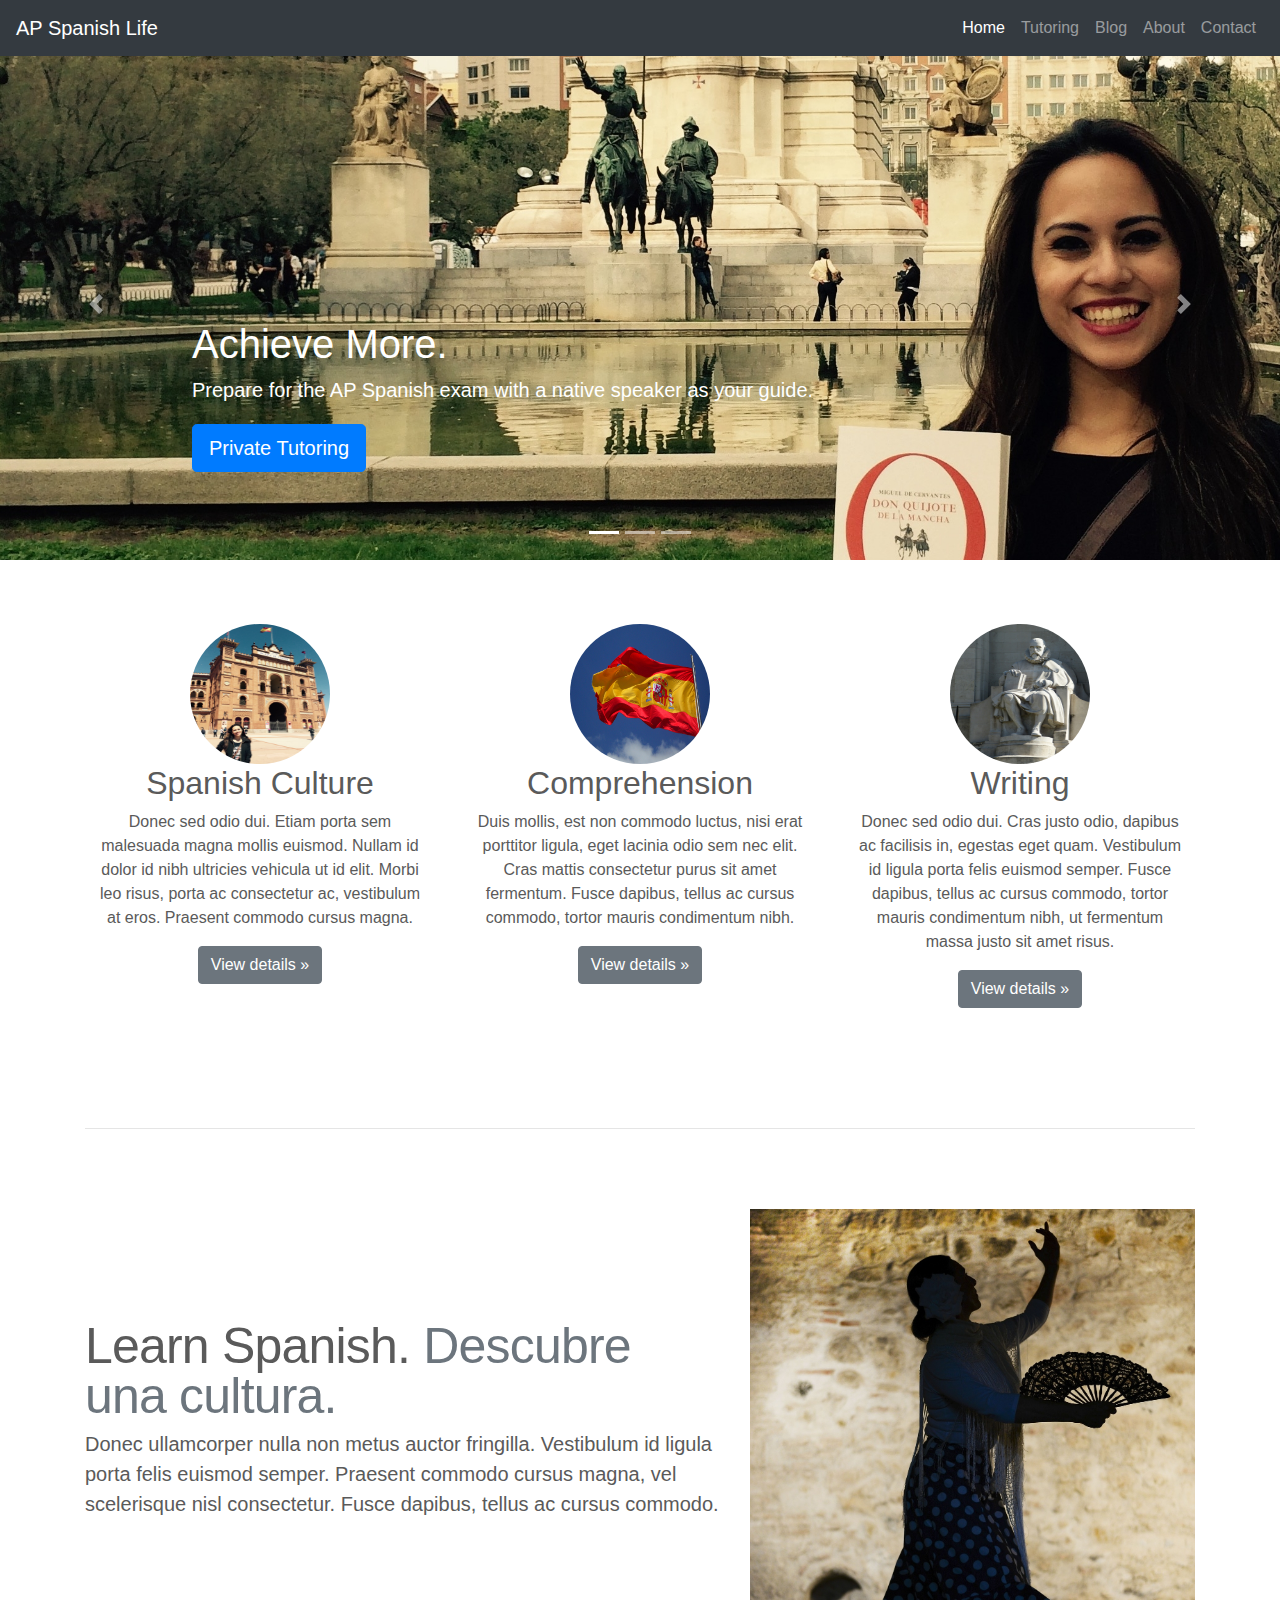
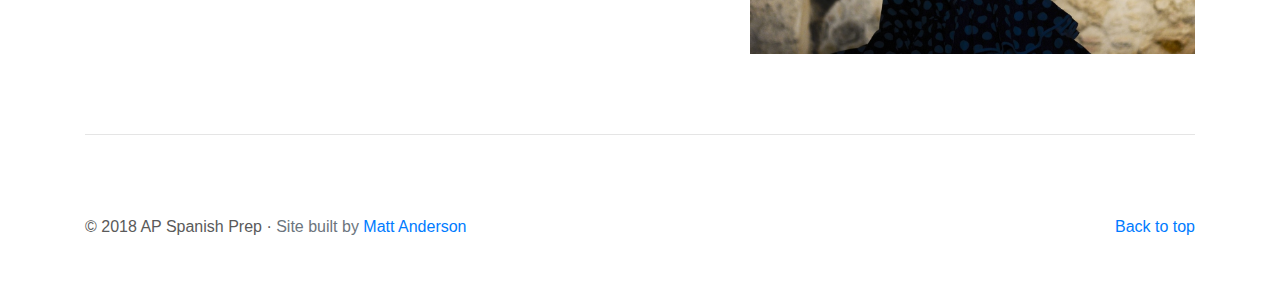
<file: index.html>
<!doctype html>
<html lang="en">
  <head>
    <meta charset="utf-8">
    <meta name="viewport" content="width=device-width, initial-scale=1, shrink-to-fit=no">
    <meta name="description" content="AP Spanish Prep Homepage">
    <meta name="author" content="Denisse Machado">
    <link rel="icon" href="favicon.ico">

    <title>AP Spanish Prep</title>

    <!-- Bootstrap core CSS -->
    <link href="css/bootstrap.min.css" rel="stylesheet">

    <!-- Custom styles for this template -->
    <link href="css/carousel.css" rel="stylesheet">
  </head>
  <body>

    <header>
      <div id="myNavbar">

      </div>


    </header>

    <main role="main">

      <div id="myCarousel" class="carousel slide" data-ride="carousel">
        <ol class="carousel-indicators">
          <li data-target="#myCarousel" data-slide-to="0" class="active"></li>
          <li data-target="#myCarousel" data-slide-to="1"></li>
          <li data-target="#myCarousel" data-slide-to="2"></li>
        </ol>
        <div class="carousel-inner">
          <div class="carousel-item active">
            <img class="first-slide" src="img/Quixote.jpg" alt="Don Quixote Statue">
            <div class="container">
              <div class="carousel-caption text-left">
                <h1>Achieve More.</h1>
                <p>Prepare for the AP Spanish exam with a native speaker as your guide.</p>
                <p><a class="btn btn-lg btn-primary" href="tutoring.html" role="button">Private Tutoring</a></p>
              </div>
            </div>
          </div>
          <div class="carousel-item">
            <img class="second-slide" src="img/Madrid.jpg" alt="Madrid">
            <div class="container">
              <div class="carousel-caption">
                <h1>Top 10 AP Spanish Strategies</h1>
                <p>Study smarter by utilizing the top 10 strategies for earning a 5 on the AP Spanish Exam.</p>
                <p><a class="btn btn-lg btn-primary" href="blog.html" role="button">Read more</a></p>
              </div>
            </div>
          </div>
          <div class="carousel-item">
            <img class="third-slide" src="img/Atleti.jpg" alt="Atletico de Madrid">
            <div class="container">
              <div class="carousel-caption text-right">
                <h1>Denisse Machado</h1>
                <p>As a native Spanish speaker with a B.A. in Spanish Literature, my goal is to increase your love for Spanish language and culture.</p>
                <p><a class="btn btn-lg btn-primary" href="about.html" role="button">About me</a></p>
              </div>
            </div>
          </div>
        </div>
        <a class="carousel-control-prev" href="#myCarousel" role="button" data-slide="prev">
          <span class="carousel-control-prev-icon" aria-hidden="true"></span>
          <span class="sr-only">Previous</span>
        </a>
        <a class="carousel-control-next" href="#myCarousel" role="button" data-slide="next">
          <span class="carousel-control-next-icon" aria-hidden="true"></span>
          <span class="sr-only">Next</span>
        </a>
      </div>


      <!-- Marketing messaging and featurettes
      ================================================== -->
      <!-- Wrap the rest of the page in another container to center all the content. -->

      <div class="container marketing">

        <!-- Three columns of text below the carousel -->
        <div class="row">
          <div class="col-lg-4">
            <img class="rounded-circle" src="img/Toros.jpg" alt="Generic placeholder image" width="140" height="140">
            <h2>Spanish Culture</h2>
            <p>Donec sed odio dui. Etiam porta sem malesuada magna mollis euismod. Nullam id dolor id nibh ultricies vehicula ut id elit. Morbi leo risus, porta ac consectetur ac, vestibulum at eros. Praesent commodo cursus magna.</p>
            <p><a class="btn btn-secondary" href="#" role="button">View details &raquo;</a></p>
          </div><!-- /.col-lg-4 -->
          <div class="col-lg-4">
            <img class="rounded-circle" src="img/spain-flag.jpg" alt="Generic placeholder image" width="140" height="140">
            <h2>Comprehension</h2>
            <p>Duis mollis, est non commodo luctus, nisi erat porttitor ligula, eget lacinia odio sem nec elit. Cras mattis consectetur purus sit amet fermentum. Fusce dapibus, tellus ac cursus commodo, tortor mauris condimentum nibh.</p>
            <p><a class="btn btn-secondary" href="#" role="button">View details &raquo;</a></p>
          </div><!-- /.col-lg-4 -->
          <div class="col-lg-4">
            <img class="rounded-circle" src="img/cervantes.jpg" alt="Generic placeholder image" width="140" height="140">
            <h2>Writing</h2>
            <p>Donec sed odio dui. Cras justo odio, dapibus ac facilisis in, egestas eget quam. Vestibulum id ligula porta felis euismod semper. Fusce dapibus, tellus ac cursus commodo, tortor mauris condimentum nibh, ut fermentum massa justo sit amet risus.</p>
            <p><a class="btn btn-secondary" href="#" role="button">View details &raquo;</a></p>
          </div><!-- /.col-lg-4 -->
        </div><!-- /.row -->


        <!-- START THE FEATURETTES -->

        <hr class="featurette-divider">

        <div class="row featurette">
          <div class="col-md-7">
            <h2 class="featurette-heading">Learn Spanish. <span class="text-muted">Descubre una cultura.</span></h2>
            <p class="lead">Donec ullamcorper nulla non metus auctor fringilla. Vestibulum id ligula porta felis euismod semper. Praesent commodo cursus magna, vel scelerisque nisl consectetur. Fusce dapibus, tellus ac cursus commodo.</p>
          </div>
          <div class="col-md-5">
            <img class="featurette-image img-fluid mx-auto" src="img/flamenco.jpg" alt="Generic placeholder image">
          </div>
        </div>

        <!--hr class="featurette-divider">

        <div class="row featurette">
          <div class="col-md-7 order-md-2">
            <h2 class="featurette-heading">Oh yeah, it's that good. <span class="text-muted">See for yourself.</span></h2>
            <p class="lead">Donec ullamcorper nulla non metus auctor fringilla. Vestibulum id ligula porta felis euismod semper. Praesent commodo cursus magna, vel scelerisque nisl consectetur. Fusce dapibus, tellus ac cursus commodo.</p>
          </div>
          <div class="col-md-5 order-md-1">
            <img class="featurette-image img-fluid mx-auto" data-src="holder.js/500x500/auto" alt="Generic placeholder image">
          </div>
        </div>

        <hr class="featurette-divider">

        <div class="row featurette">
          <div class="col-md-7">
            <h2 class="featurette-heading">And lastly, this one. <span class="text-muted">Checkmate.</span></h2>
            <p class="lead">Donec ullamcorper nulla non metus auctor fringilla. Vestibulum id ligula porta felis euismod semper. Praesent commodo cursus magna, vel scelerisque nisl consectetur. Fusce dapibus, tellus ac cursus commodo.</p>
          </div>
          <div class="col-md-5">
            <img class="featurette-image img-fluid mx-auto" data-src="holder.js/500x500/auto" alt="Generic placeholder image">
          </div>
        </<div class="">

        </div-->

        <hr class="featurette-divider">

        <!-- /END THE FEATURETTES -->

      </div><!-- /.container -->

      <!-- START Contact Modal -->
      <div id="contactModal">

      </div>
      <!-- END Contact Modal -->


      <!-- FOOTER -->
      <footer class="container">
        <p class="float-right"><a href="#">Back to top</a></p>
        <p>&copy; 2018 AP Spanish Prep &middot; <span class="text-muted">Site built by <a href="#">Matt Anderson</a></span><!--a href="#">Privacy</a> &middot; <a href="#">Terms</a--></p>
      </footer>
    </main>

    <!-- Bootstrap core JavaScript
    ================================================== -->
    <!-- Placed at the end of the document so the pages load faster -->
    <!--script src="https://code.jquery.com/jquery-3.2.1.slim.min.js" integrity="sha384-KJ3o2DKtIkvYIK3UENzmM7KCkRr/rE9/Qpg6aAZGJwFDMVNA/GpGFF93hXpG5KkN" crossorigin="anonymous"></script>
    <script>window.jQuery || document.write('<script src="js/jquery-slim.min.js"><\/script>')</script-->
    <script src="js/jquery-3.3.1.min.js"></script>
    <script src="js/popper.min.js"></script>
    <script src="js/bootstrap.min.js"></script>

    <script>
      // Load nav bar
      $(function() {
        $("#myNavbar").load("nav.html");
      });
      // Load contact modal
      $(function() {
        $("#contactModal").load("contactModal.html");
      });
    </script>
  </body>
</html>
</file>
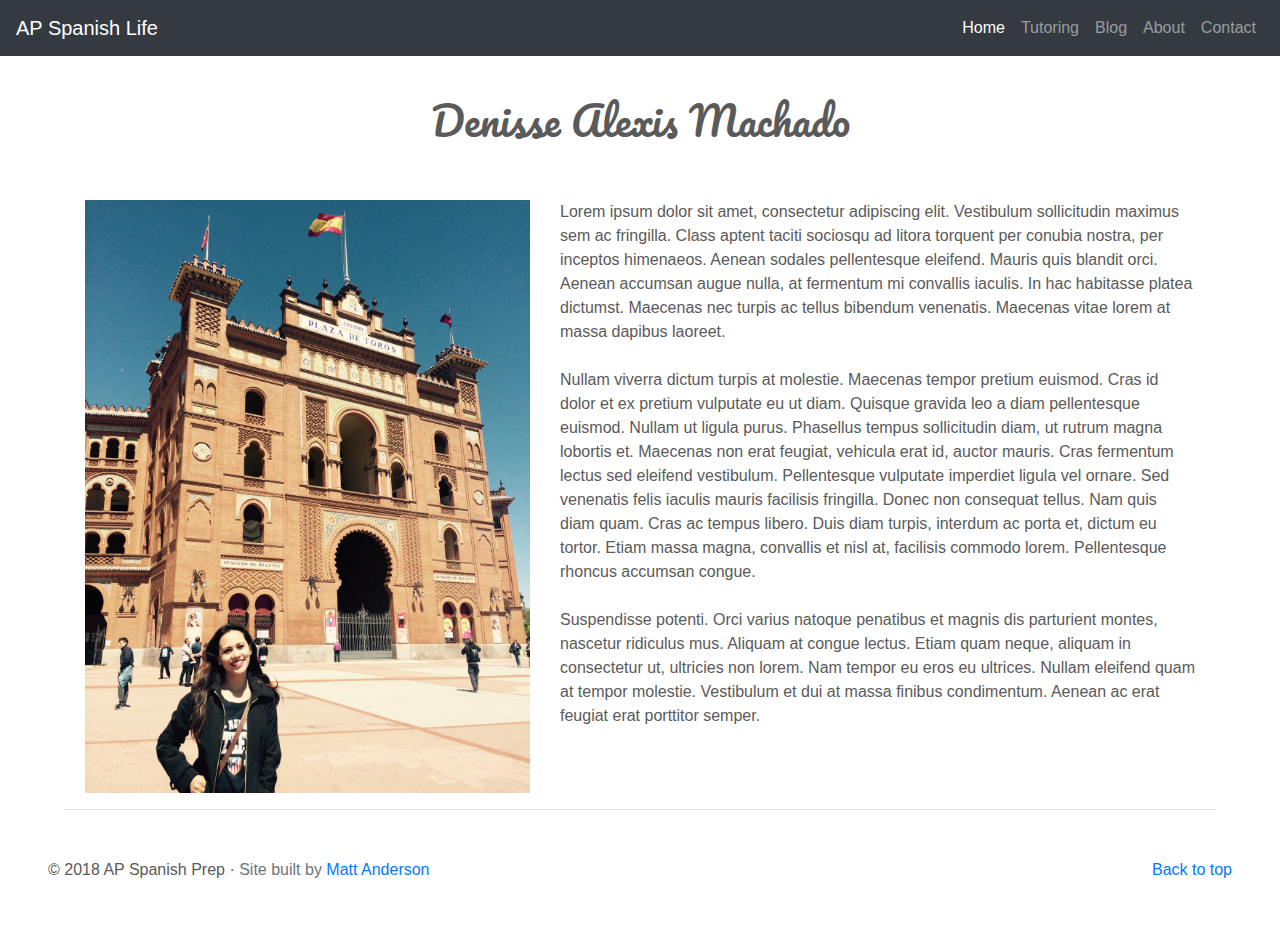
<file: about.html>
<!doctype html>
<html lang='en-US'>
  <head>
    <meta charset="utf-8">
    <meta name="description" content="About Denisse">
    <meta name="author" content="Denisse Machado">
    <meta name="viewport" content="width=device-width, initial-scale=1, shrink-to-fit=no"
    <link rel="icon" href="favicon.ico">


    <title>About Denisse</title>

    <!-- Custom Font -->
    <link href="https://fonts.googleapis.com/css?family=Pacifico" rel="stylesheet">

    <!-- Bootstrap core CSS -->
    <link href="css/bootstrap.min.css" rel="stylesheet">

    <!-- Custom styles for this template -->
    <link href="css/carousel.css" rel="stylesheet">

  </head>
  <body>
    <header>
      <div id="myNavbar">
        <!-- Navbar goes here -->
      </div>
    </header>
    <main role="main">
      <div class="container">
        <div class="row">
          <div class="col text-center mt-5 mb-5">
            <h1 style="font-family: 'Pacifico', cursive;">Denisse Alexis Machado</h1>
          </div>
        </div>

        <div class="row">
          <div class="col-md-5">
            <img src="img/Toros.jpg" class="img-fluid" alt="Toros">
          </div>
          <div class="col-md-7">
            <!-- START Biography Text -->
            <p>
              Lorem ipsum dolor sit amet, consectetur adipiscing elit. Vestibulum sollicitudin maximus sem ac fringilla. Class aptent taciti sociosqu ad litora torquent per conubia nostra, per inceptos himenaeos. Aenean sodales pellentesque eleifend. Mauris quis blandit orci. Aenean accumsan augue nulla, at fermentum mi convallis iaculis. In hac habitasse platea dictumst. Maecenas nec turpis ac tellus bibendum venenatis. Maecenas vitae lorem at massa dapibus laoreet.

<br><br>Nullam viverra dictum turpis at molestie. Maecenas tempor pretium euismod. Cras id dolor et ex pretium vulputate eu ut diam. Quisque gravida leo a diam pellentesque euismod. Nullam ut ligula purus. Phasellus tempus sollicitudin diam, ut rutrum magna lobortis et. Maecenas non erat feugiat, vehicula erat id, auctor mauris. Cras fermentum lectus sed eleifend vestibulum. Pellentesque vulputate imperdiet ligula vel ornare. Sed venenatis felis iaculis mauris facilisis fringilla. Donec non consequat tellus. Nam quis diam quam. Cras ac tempus libero. Duis diam turpis, interdum ac porta et, dictum eu tortor. Etiam massa magna, convallis et nisl at, facilisis commodo lorem. Pellentesque rhoncus accumsan congue.

<br><br>Suspendisse potenti. Orci varius natoque penatibus et magnis dis parturient montes, nascetur ridiculus mus. Aliquam at congue lectus. Etiam quam neque, aliquam in consectetur ut, ultricies non lorem. Nam tempor eu eros eu ultrices. Nullam eleifend quam at tempor molestie. Vestibulum et dui at massa finibus condimentum. Aenean ac erat feugiat erat porttitor semper.

            </p>
            <!-- END Biography Text -->
          </div>

        </div>



      </div>


      <hr width="90%">


    </main>

    <footer>

      <p class="float-right mr-5"><a href="#">Back to top</a></p>
      <p class="ml-5 mt-5">&copy; 2018 AP Spanish Prep &middot; <span class="text-muted">Site built by <a href="#">Matt Anderson</a></span><!--a href="#">Privacy</a> &middot; <a href="#">Terms</a--></p>


    </footer>


    <!-- START Contact Modal -->
    <div id="contactModal">

    </div>
    <!-- END Contact Modal -->

  <!-- Insert Scripts Here -->

  <script src="js/jquery-3.3.1.min.js"></script>
  <script src="js/popper.min.js"></script>
  <script src="js/bootstrap.min.js"></script>

  <script>
    // Import Navbar
    $(function() {
      $("#myNavbar").load("nav.html");
    });
    // Load contact modal
    $(function() {
      $("#contactModal").load("contactModal.html");
    });
  </script>

  <!-- End Scripts -->

  </body>



</html>
</file>
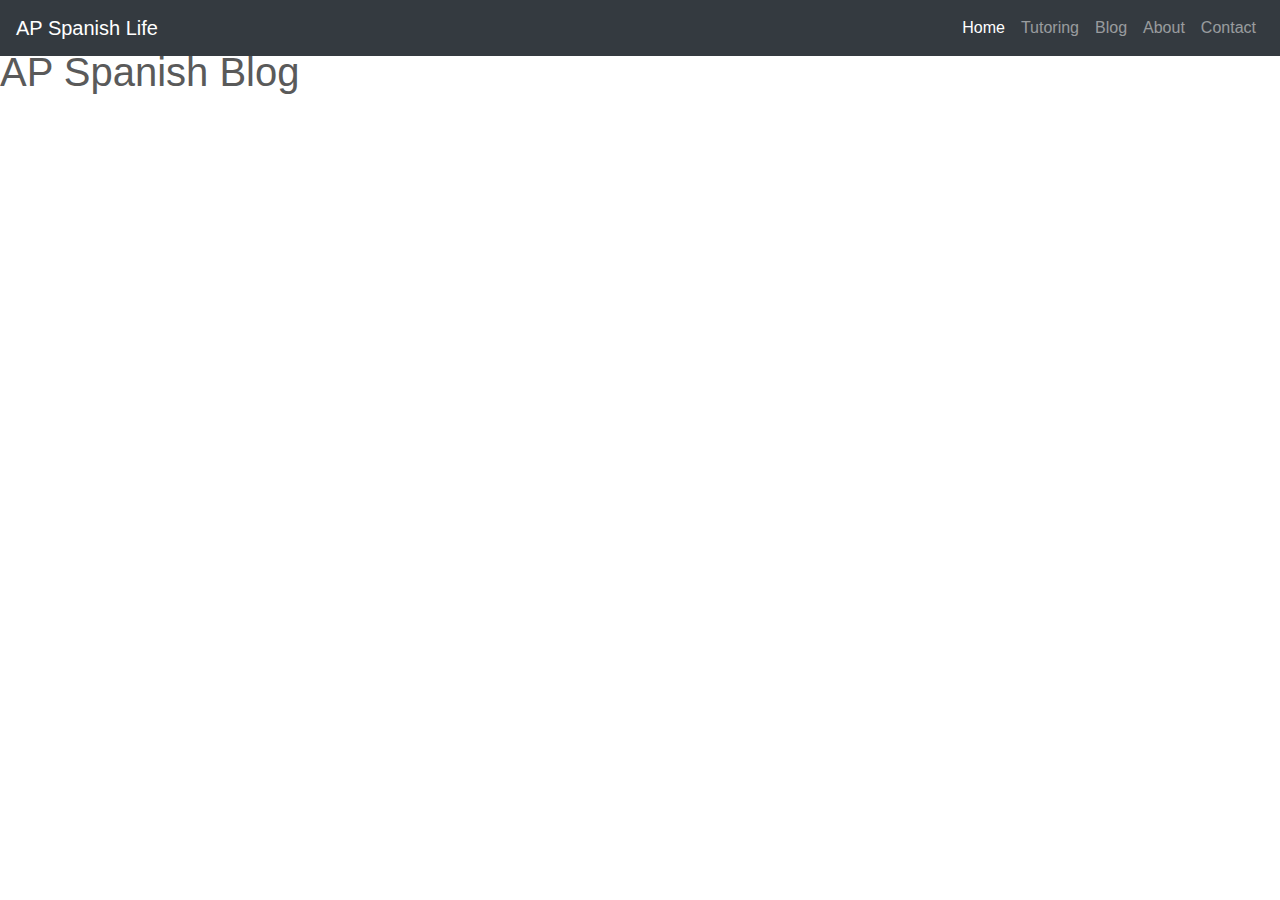
<file: blog.html>
<!doctype html>
<html lang='en-US'>
  <head>
    <meta charset="utf-8">
    <meta name="description" content="About Denisse">
    <meta name="author" content="Denisse Machado">
    <meta name="viewport" content="width=device-width, initial-scale=1, shrink-to-fit=no"
    <link rel="icon" href="favicon.ico">

    <title>AP Spanish Blog</title>

    <!-- Bootstrap core CSS -->
    <link href="css/bootstrap.min.css" rel="stylesheet">

    <!-- Custom styles for this template -->
    <link href="css/carousel.css" rel="stylesheet">

  </head>
  <body>
    <header>
      <div id="myNavbar">
        <!-- Navbar goes here -->
      </div>
    </header>
    <main role="main">
      <h1>AP Spanish Blog</h1>
    </main>

    <!-- START Contact Modal -->
    <div id="contactModal">

    </div>
    <!-- END Contact Modal -->

  <!-- Insert Scripts Here -->

  <script src="js/jquery-3.3.1.min.js"></script>
  <script src="js/popper.min.js"></script>
  <script src="js/bootstrap.min.js"></script>

  <script>
    $(function() {
      $("#myNavbar").load("nav.html");
    });
    // Load contact modal
    $(function() {
      $("#contactModal").load("contactModal.html");
    });
  </script>

  <!-- End Scripts -->

  </body>



</html>
</file>
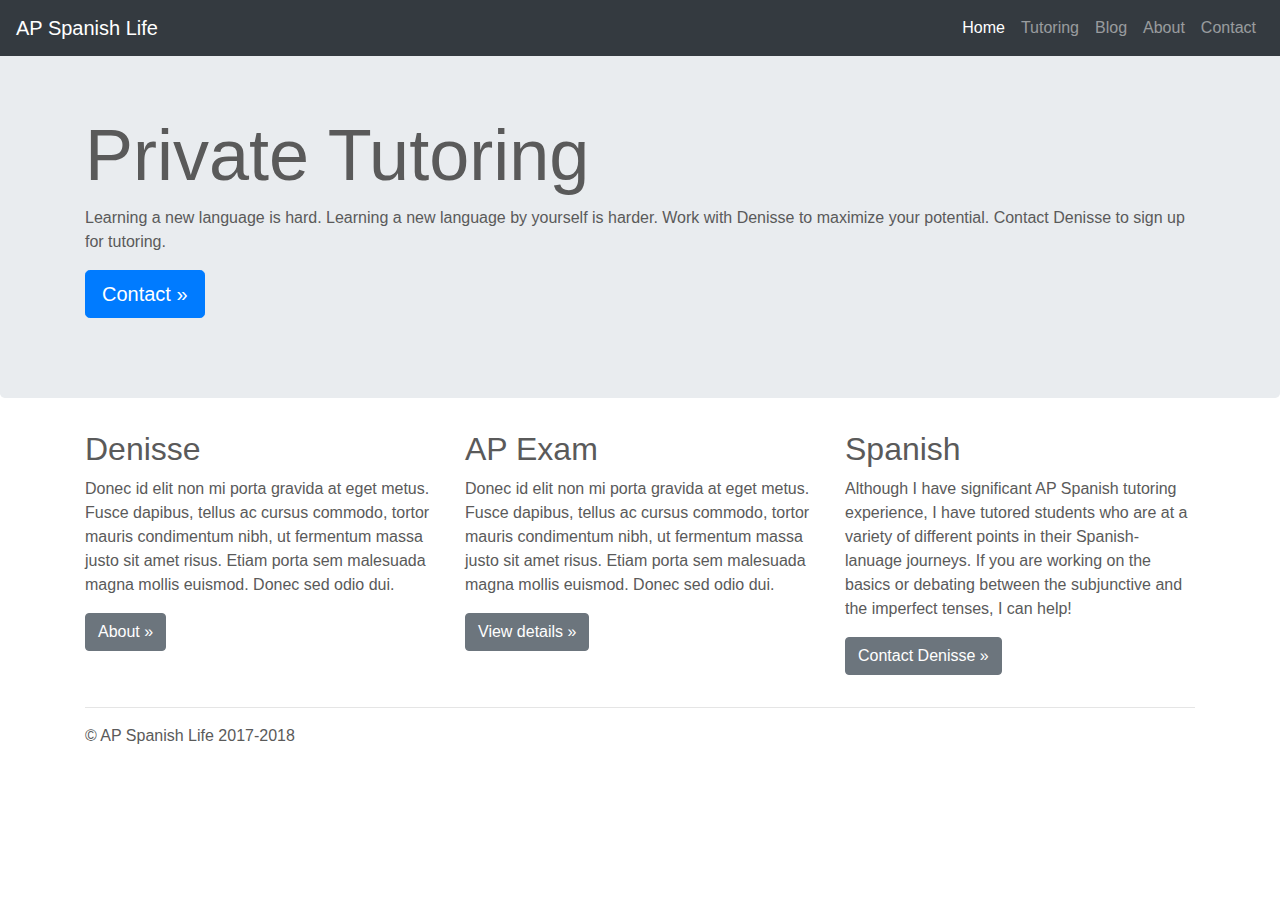
<file: tutoring.html>
<!doctype html>
<html lang='en-US'>
  <head>
    <meta charset="utf-8">
    <meta name="description" content="About Denisse">
    <meta name="author" content="Denisse Machado">
    <meta name="viewport" content="width=device-width, initial-scale=1, shrink-to-fit=no"
    <link rel="icon" href="favicon.ico">

    <title>Tutoring</title>

    <!-- Bootstrap core CSS -->
    <link href="css/bootstrap.min.css" rel="stylesheet">

    <!-- Custom styles for this template -->
    <link href="css/carousel.css" rel="stylesheet">

  </head>
  <body>
    <header>
      <div id="myNavbar">
        <!-- Navbar goes here -->
      </div>
    </header>

    <!-- START Contact Modal -->
    <div id="contactModal">

    </div>
    <!-- END Contact Modal -->

    <!-- START Main Content -->
    <main role="main">

      <!-- Main jumbotron for a primary marketing message or call to action -->
      <div class="jumbotron">
        <div class="container">
          <h1 class="display-3">Private Tutoring</h1>
          <p>Learning a new language is hard. Learning a new language by yourself is harder. Work with Denisse to maximize your potential. Contact Denisse to sign up for tutoring.</p>
          <p><a class="btn btn-primary btn-lg" href="#" data-toggle="modal" data-target="#myModal" role="button">Contact &raquo;</a></p>
        </div>
      </div>

      <div class="container">
        <!-- Row of columns -->
        <div class="row">
          <div class="col-md-4">
            <h2>Denisse</h2>
            <p>Donec id elit non mi porta gravida at eget metus. Fusce dapibus, tellus ac cursus commodo, tortor mauris condimentum nibh, ut fermentum massa justo sit amet risus. Etiam porta sem malesuada magna mollis euismod. Donec sed odio dui. </p>
            <p><a class="btn btn-secondary" href="about.html" role="button">About &raquo;</a></p>
          </div>
          <div class="col-md-4">
            <h2>AP Exam</h2>
            <p>Donec id elit non mi porta gravida at eget metus. Fusce dapibus, tellus ac cursus commodo, tortor mauris condimentum nibh, ut fermentum massa justo sit amet risus. Etiam porta sem malesuada magna mollis euismod. Donec sed odio dui. </p>
            <p><a class="btn btn-secondary" href="#" role="button">View details &raquo;</a></p>
          </div>
          <div class="col-md-4">
            <h2>Spanish</h2>
            <p>Although I have significant AP Spanish tutoring experience, I have tutored students who are at a variety of different points in their Spanish-lanuage journeys. If you are working on the basics or debating between the subjunctive and the imperfect tenses, I can help!</p>
            <p><a class="btn btn-secondary" data-toggle="modal" data-target="#myModal" href="#" role="button">Contact Denisse &raquo;</a></p>
          </div>
        </div>

        <hr>

      </div> <!-- /container -->

    </main>
    <!-- END Main Content -->

    <footer class="container">
      <p>&copy; AP Spanish Life 2017-2018</p>
    </footer>

  <!-- Insert Scripts Here -->

  <script src="js/jquery-3.3.1.min.js"></script>
  <script src="js/popper.min.js"></script>
  <script src="js/bootstrap.min.js"></script>

  <script>
    $(function() {
      $("#myNavbar").load("nav.html");
    });
    // Load contact modal
    $(function() {
      $("#contactModal").load("contactModal.html");
    });
  </script>

  <!-- End Scripts -->

  </body>



</html>
</file>
<file: css/carousel.css>
/* GLOBAL STYLES
-------------------------------------------------- */
/* Padding below the footer and lighter body text */

body {
  padding-top: 3rem;
  padding-bottom: 3rem;
  color: #5a5a5a;
}


/* CUSTOMIZE THE CAROUSEL
-------------------------------------------------- */

/* Carousel base class */
.carousel {
  margin-bottom: 4rem;
}
/* Since positioning the image, we need to help out the caption */
.carousel-caption {
  bottom: 3rem;
  z-index: 10;
}

/* Declare heights because of positioning of img element */
.carousel-item {
  height: 32rem;
  background-color: #777;
}
.carousel-item > img {
  position: absolute;
  top: 0;
  left: 0;
  min-width: 100%;
  height: 40rem;
  max-width: none;
}


/* MARKETING CONTENT
-------------------------------------------------- */

/* Center align the text within the three columns below the carousel */
.marketing .col-lg-4 {
  margin-bottom: 1.5rem;
  text-align: center;
}
.marketing h2 {
  font-weight: 400;
}
.marketing .col-lg-4 p {
  margin-right: .75rem;
  margin-left: .75rem;
}


/* Featurettes
------------------------- */

.featurette-divider {
  margin: 5rem 0; /* Space out the Bootstrap <hr> more */
}

/* Thin out the marketing headings */
.featurette-heading {
  font-weight: 300;
  line-height: 1;
  letter-spacing: -.05rem;
}


/* RESPONSIVE CSS
-------------------------------------------------- */

@media (min-width: 40em) {
  /* Bump up size of carousel content */
  .carousel-caption p {
    margin-bottom: 1.25rem;
    font-size: 1.25rem;
    line-height: 1.4;
  }

  .featurette-heading {
    font-size: 50px;
  }
}

@media (min-width: 62em) {
  .featurette-heading {
    margin-top: 7rem;
  }
}
</file>
